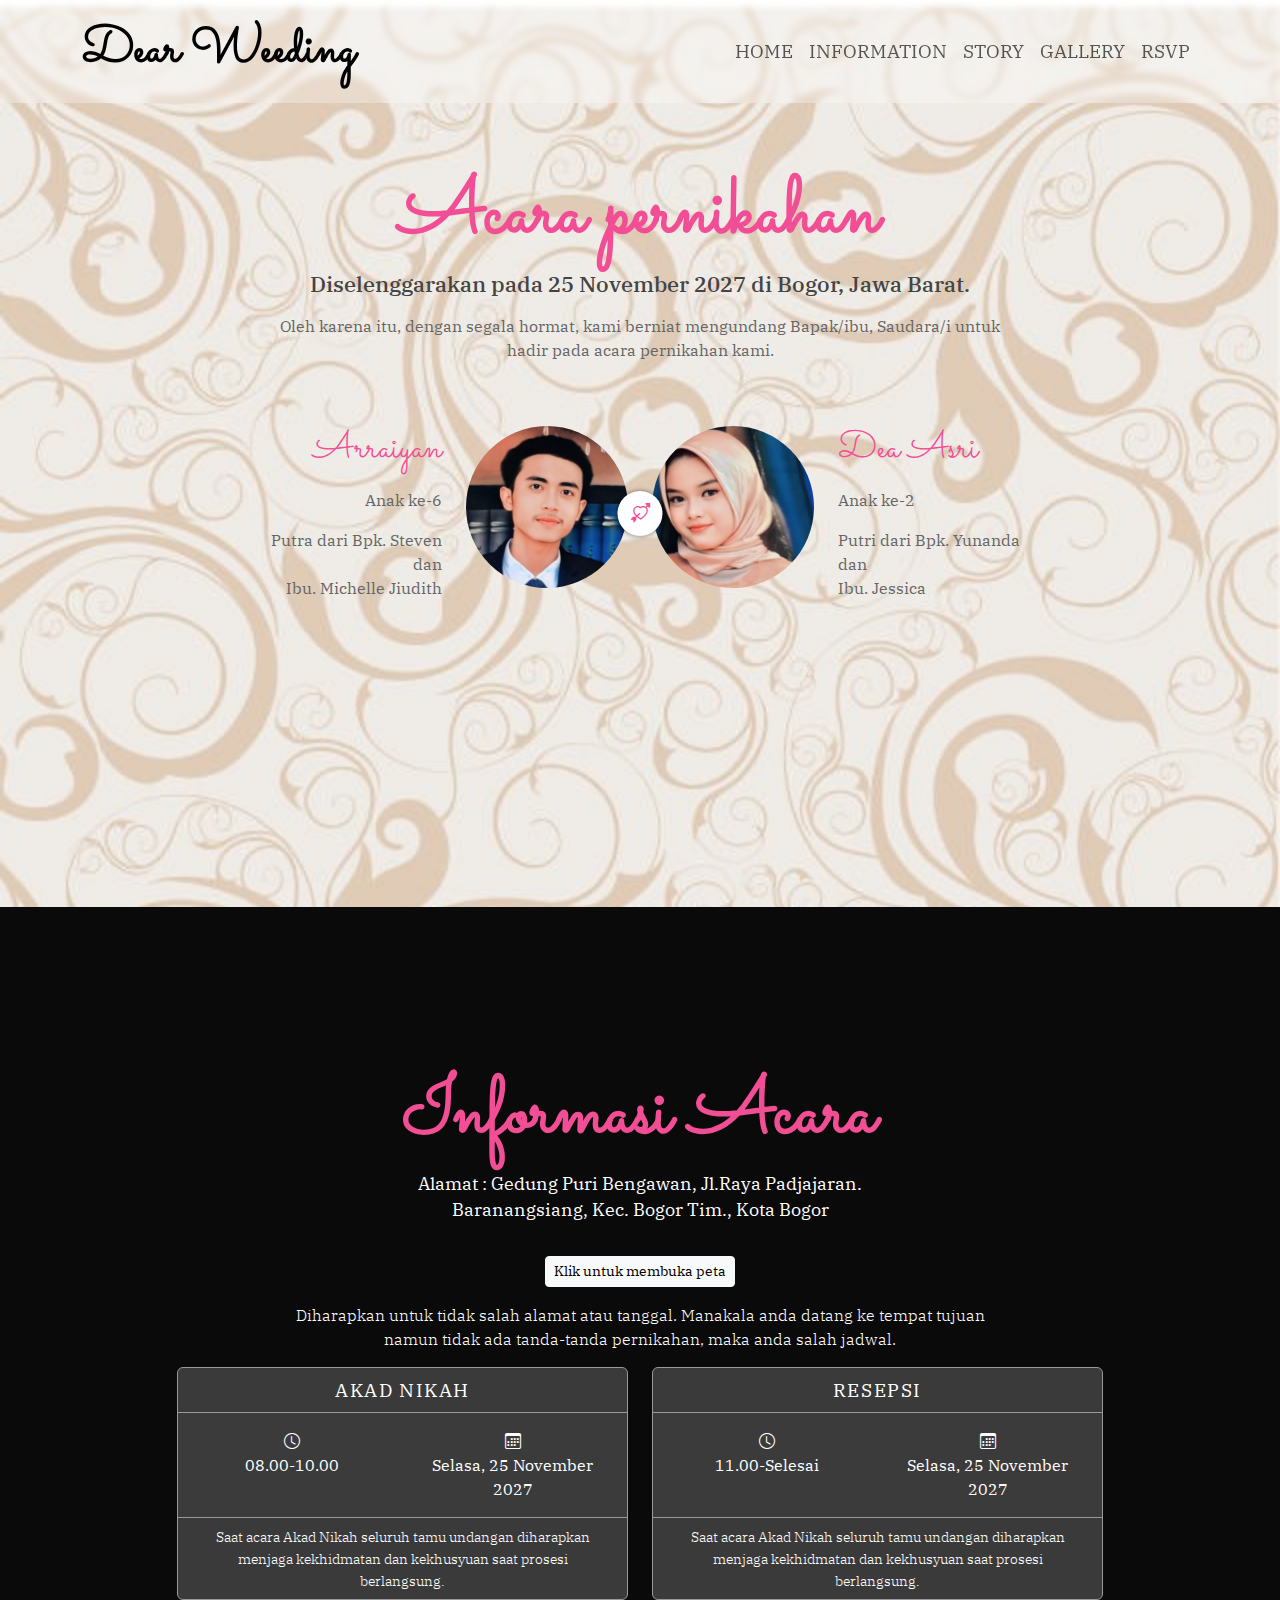
<file: information.html>
<!DOCTYPE html>
<html lang="en">
<head>
  <html lang="en">
  <head>
    <meta charset="UTF-8" />
    <meta name="viewport" content="width=device-width, initial-scale=1.0" />
    <title>Home</title>
    <link
      href="https://cdn.jsdelivr.net/npm/bootstrap@5.3.3/dist/css/bootstrap.min.css"
      rel="stylesheet"
      integrity="sha384-QWTKZyjpPEjISv5WaRU9OFeRpok6YctnYmDr5pNlyT2bRjXh0JMhjY6hW+ALEwIH"
      crossorigin="anonymous"
    />  

    <link rel="preconnect" href="https://fonts.googleapis.com" />
    <link rel="preconnect" href="https://fonts.gstatic.com" crossorigin />
    <link
      href="https://fonts.googleapis.com/css2?family=IBM+Plex+Serif:ital,wght@0,100;0,200;0,300;0,400;0,500;0,600;0,700;1,100;1,200;1,300;1,400;1,500;1,600;1,700&family=Sacramento&display=swap"
      rel="stylesheet"
    />
     <!-- SimplyCountdown -->
    <link rel="stylesheet" href="COUNTDOWN/simplyCountdown.theme.default.css" />
    <script src="COUNTDOWN/simplyCountdown.min.js"></script>

    <!-- BootStrap Icons -->
    <link rel="stylesheet" href="https://cdn.jsdelivr.net/npm/bootstrap-icons@1.11.3/font/bootstrap-icons.min.css">

    <!-- Menghubungkan file CSS -->
    <link rel="stylesheet" href="style.css" />

</head>
<body>

    <nav class="navbar navbar-expand-md bg-transparent sticky-top mynavbar">
      <div class="container">
        <a class="navbar-brand" href="#">Dear Weeding</a>
        <button
          class="navbar-toggler border-0"
          type="button"
          data-bs-toggle="offcanvas"
          data-bs-target="#offcanvasNavbar"
          aria-controls="offcanvasNavbar"
          aria-label="Toggle navigation"
        >
          <span class="navbar-toggler-icon"></span>
        </button>
        <div
          class="offcanvas offcanvas-end"
          tabindex="-1"
          id="offcanvasNavbar"
          aria-labelledby="offcanvasNavbarLabel"
        >
          <div class="offcanvas-header">
            <h5 class="offcanvas-title" id="offcanvasNavbarLabel">Dear Weeding</h5>
            <button
              type="button"
              class="btn-close"
              data-bs-dismiss="offcanvas"
              aria-label="Close"
            ></button>
          </div>
          <div class="offcanvas-body">
            <div class="navbar-nav ms-auto">
        <a class="nav-link" href="index.html">Home</a>
        <a class="nav-link" href="information.html">Information</a>
        <a class="nav-link" href="story.html">Story</a>
        <a class="nav-link" href="gallery.html">Gallery</a>
        <a class="nav-link" href="rsvp.html">RSVP</a>
          </div>
        </div>
      </div>
    </nav>
        <section id="home" class="home">
      <div class="container">
        <div class="row justify-content-center">
          <div class="col-md-8 text-center">
            <h2>Acara pernikahan</h2>
            <h3>Diselenggarakan pada 25 November 2027 di Bogor, Jawa Barat.</h3>
            <p>
              Oleh karena itu, dengan segala hormat, kami berniat mengundang
              Bapak/ibu, Saudara/i untuk hadir pada acara pernikahan kami.
            </p>
          </div>

          <div class="row couple mt-5">
            <div class="col-lg-6">
              <div class="row">
                <div class="col-8 text-end">
                  <h3>Arraiyan</h3>
                  <p>Anak ke-6</p>
                  <p>
                    Putra dari Bpk. Steven <br />
                    dan <br />
                    Ibu. Michelle Jiudith
                  </p>
                </div>
                <div class="col-4">
                  <img
                    src="img/firgi .png"
                    alt="Arraiyan"
                    class="img-responsive rounded-circle"
                  />
                </div>
              </div>
            </div>

            <span class="heart"><i class="bi bi-arrow-through-heart"></i></span>

            <div class="col-lg-6">
              <div class="row">
                <div class="col-4">
                  <img
                    src="img/dea.png"
                    alt="Dea Asri"
                    class="img-responsive rounded-circle"
                  />
                </div>
                <div class="col-8">
                  <h3>Dea Asri</h3>
                  <p>Anak ke-2</p>
                  <p>
                    Putri dari Bpk. Yunanda <br />
                    dan <br />
                    Ibu. Jessica
                  </p>
                </div>
              </div>
            </div>
          </div>
        </div>
      </div>
    </section>


    <section id="info" class="info">
      <div class="container">
        <div class="row justify-content-center">
          <div class="col-md-8 col-10 text-center">
            <h2>Informasi Acara</h2>
            <p class="alamat"> Alamat : Gedung Puri Bengawan, Jl.Raya Padjajaran. <br> Baranangsiang, Kec. Bogor Tim., Kota Bogor </p>
            <a href="https://maps.app.goo.gl/68KornJieRKZpqWa9" target="_blank" class="btn btn-light btn-sm my-3">Klik untuk membuka peta</a>
            <p class="description"> Diharapkan untuk tidak salah alamat atau tanggal. Manakala anda datang ke tempat tujuan namun tidak ada tanda-tanda pernikahan, maka anda salah jadwal.</p>
          </div>
      </div>

      <div class="row justify-content-center">
        <div class="col-md-5 col-10">
          <div class="card text-center text-bg-light mb-5">
            <div class="card-header">Akad Nikah</div>
              <div class="card-body">
                <div class="row justify-content-center">
                  <div class="col-md-6">
                    <i class="bi bi-clock d-block"></i>
                    <span>08.00-10.00</span>
                  </div>
                  <div class="col-md-6">
                    <i class="bi bi-calendar3 d-block"></i>
                    <span>Selasa, 25 November 2027</span>
                  </div>
                </div>

    
              </div>
              <div class="card-footer"> Saat acara Akad Nikah seluruh tamu undangan diharapkan menjaga kekhidmatan dan kekhusyuan saat prosesi berlangsung.

              </div>
           </div>
        </div>
        <div class="col-md-5 col-10">
          <div class="card text-center text-bg-light">
            <div class="card-header">Resepsi</div>
              <div class="card-body">
                <div class="row justify-content-center">
                  <div class="col-md-6">
                    <i class="bi bi-clock d-block"></i>
                    <span>11.00-Selesai</span>
                  </div>
                  <div class="col-md-6">
                    <i class="bi bi-calendar3 d-block"></i>
                    <span>Selasa, 25 November 2027</span>
                  </div>
                </div>
                </div>
            <div class="card-footer"> Saat acara Akad Nikah seluruh tamu undangan diharapkan menjaga kekhidmatan dan kekhusyuan saat prosesi berlangsung.</div>
           </div>
        </div>
      </div>
    </section>
    <script src="https://cdn.jsdelivr.net/npm/bootstrap@5.3.0/dist/js/bootstrap.bundle.min.js"
        integrity="sha384-geWF76RCwLtnZ8qwWowPQNguL3RmwHVBC9FhGdlKrxdiJJigb/j/68SIy3Te4Bkz"
        crossorigin="anonymous"></script>

    <script>
        simplyCountdown(".simply-countdown", {
        year: 2027, // required
        month: 11, // required
        day: 25, // required
        hours: 8, // Default is 0 [0-23] integer
        words: {
          // Words displayed into the
          days: { singular: "hari", plural: "hari" },
          hours: { singular: "jam", plural: "jam" },
          minutes: { singular: "menit", plural: "menit" },
          seconds: { singular: "detik", plural: "detik" },
        },
      });
    </script>

    <script>
      const stickyTop = document.querySelector('.sticky-top');
      const offcanvas = document.querySelector('.offcanvas');

      offcanvas.addEventListener('show.bs.offcanvas', function() {
        stickyTop.style.overflow = 'visible' ;
      });

      offcanvas.addEventListener('hidden.bs.offcanvas', function() {
        stickyTop.style.overflow = 'hidden' ;
      }); 



    </script>
</body>
</html>
</file>
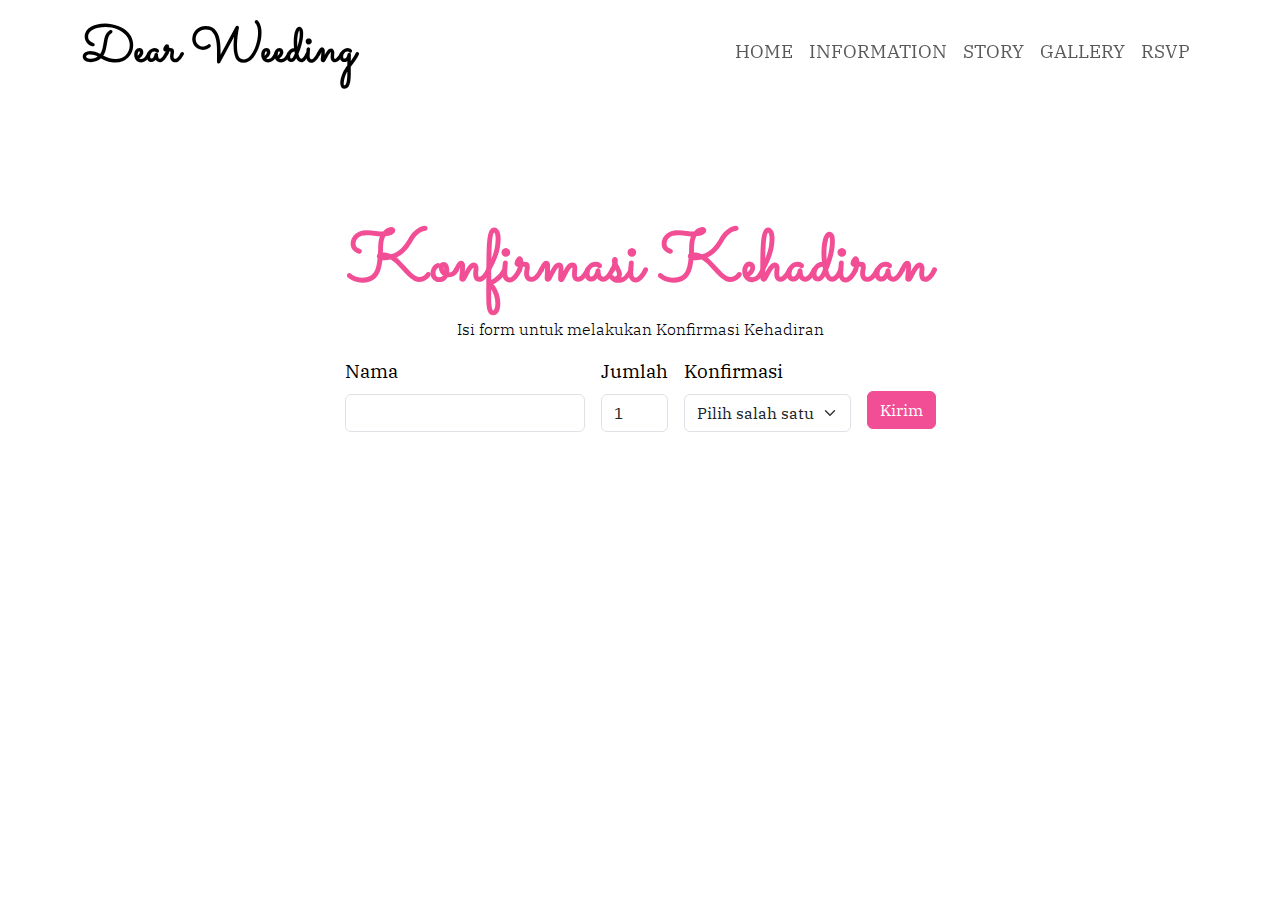
<file: rsvp.html>
<!DOCTYPE html>
<html lang="en">
  <head>
    <meta charset="utf-8" />
    <meta name="viewport" content="width=device-width, initial-scale=1" />
    <title>Dear Weeding</title>
    <link
      href="https://cdn.jsdelivr.net/npm/bootstrap@5.3.3/dist/css/bootstrap.min.css"
      rel="stylesheet"
      integrity="sha384-QWTKZyjpPEjISv5WaRU9OFeRpok6YctnYmDr5pNlyT2bRjXh0JMhjY6hW+ALEwIH"
      crossorigin="anonymous"
    />  

    <link rel="preconnect" href="https://fonts.googleapis.com" />
    <link rel="preconnect" href="https://fonts.gstatic.com" crossorigin />
    <link
      href="https://fonts.googleapis.com/css2?family=IBM+Plex+Serif:ital,wght@0,100;0,200;0,300;0,400;0,500;0,600;0,700;1,100;1,200;1,300;1,400;1,500;1,600;1,700&family=Sacramento&display=swap"
      rel="stylesheet"
    />

    <link rel="stylesheet" href="style.css" />

    <!-- SimplyCountdown -->
    <link rel="stylesheet" href="COUNTDOWN/simplyCountdown.theme.default.css" />
    <script src="COUNTDOWN/simplyCountdown.min.js"></script>

    <!-- BootStrap Icons -->
    <link rel="stylesheet" href="https://cdn.jsdelivr.net/npm/bootstrap-icons@1.11.3/font/bootstrap-icons.min.css">


  </head>
  <body>
        <nav class="navbar navbar-expand-md bg-transparent sticky-top mynavbar">
      <div class="container">
        <a class="navbar-brand" href="#">Dear Weeding</a>
        <button
          class="navbar-toggler border-0"
          type="button"
          data-bs-toggle="offcanvas"
          data-bs-target="#offcanvasNavbar"
          aria-controls="offcanvasNavbar"
          aria-label="Toggle navigation"
        >
          <span class="navbar-toggler-icon"></span>
        </button>
      <div class="offcanvas offcanvas-end" tabindex="-1" id="offcanvasNavbar" aria-labelledby="offcanvasNavbarLabel">

          <div class="offcanvas-header">
            <h5 class="offcanvas-title" id="offcanvasNavbarLabel">Dear Weeding</h5>
            <button
              type="button"
              class="btn-close"
              data-bs-dismiss="offcanvas"
              aria-label="Close"
            ></button>
          </div>
          <div class="offcanvas-body">
            <div class="navbar-nav ms-auto">
        <a class="nav-link" href="index.html">Home</a>
        <a class="nav-link" href="information.html">Information</a>
        <a class="nav-link" href="story.html">Story</a>
        <a class="nav-link" href="gallery.html">Gallery</a>
        <a class="nav-link" href="rsvp.html">RSVP</a>
          </div>
        </div>
      </div>
    </nav>

    <section id="rsvp" class="rsvp">
       <div class="container">
        <div class="row justify-content-center">
          <div class="col-md-8 col-10 text-center">
            <h2>Konfirmasi Kehadiran</h2>
            <p> Isi form untuk melakukan Konfirmasi Kehadiran</p>
          </div>
        </div>

        <form class="row row-cols-md-auto g-3 allign-items-center justify-content-center "
        method="POST" 
        action="https://script.google.com/macros/s/AKfycbxnVvl8K0a5Qi5fkts6n_aKPW4EfLyjuHERxBHRSGF61wRHC0semxtMXx1DqJFajLhE8w/exec" id="my-form">
          <div class="col-12">
            <div class="mb-3">
              <label for="nama" class="form-label">Nama</label>
              <input type="text" class="form-control" id="nama" name="nama">
            </div>
          </div>
          <div class="col-12">
            <div class="mb-3">
              <label for="jumlah" class="form-label">Jumlah</label>
              <input type="number" class="form-control" id="jumlah" name="jumlah" min="1" max="5" length="1" value="1">
            </div>
          </div>
          <div class="col-12">
            <div class="mb-3">
              <label for="status" class="form-label">Konfirmasi</label>
              <select name="status" id="status" class="form-select">
                <option selected>Pilih salah satu</option>
                <option value="Hadir">Hadir </option>
                <option value="Tidak Hadir">Tidak Hadir</option>
              </select>  
            </div>
          </div>
          <div class="col-12" style="margin-top: 50px;">
            <button class="btn btn-primary">Kirim</button>
          </div>
          </form>
        </div>
    </section>
 <script src="https://cdn.jsdelivr.net/npm/bootstrap@5.3.0/dist/js/bootstrap.bundle.min.js"
        integrity="sha384-geWF76RCwLtnZ8qwWowPQNguL3RmwHVBC9FhGdlKrxdiJJigb/j/68SIy3Te4Bkz"
        crossorigin="anonymous"></script>

    <script>
      const stickyTop = document.querySelector('.sticky-top');
      const offcanvas = document.querySelector('.offcanvas');

      offcanvas.addEventListener('show.bs.offcanvas', function() {
        stickyTop.style.overflow = 'visible' ;
      });

      offcanvas.addEventListener('hidden.bs.offcanvas', function() {
        stickyTop.style.overflow = 'hidden' ;
      }); 



    </script>

    
    <script>
        simplyCountdown(".simply-countdown", {
        year: 2027, // required
        month: 11, // required
        day: 25, // required
        hours: 8, // Default is 0 [0-23] integer
        words: {
          // Words displayed into the
          days: { singular: "hari", plural: "hari" },
          hours: { singular: "jam", plural: "jam" },
          minutes: { singular: "menit", plural: "menit" },
          seconds: { singular: "detik", plural: "detik" },
        },
      });
    </script>
    <script>
    window.addEventListener("load", function() {
    const form = document.getElementById('my-form');
    form.addEventListener("submit", function(e) {
    e.preventDefault();
    const data = new FormData(form);
    const action = e.target.action;
    fetch(action, {
      method: 'POST',
      body: data,
    })
        .then(() => {
        alert("Konfirmasi Kehadiran Berhasil Terkirim!!");
        })
    });
    });
    </script>

    </body>
</html>
</file>
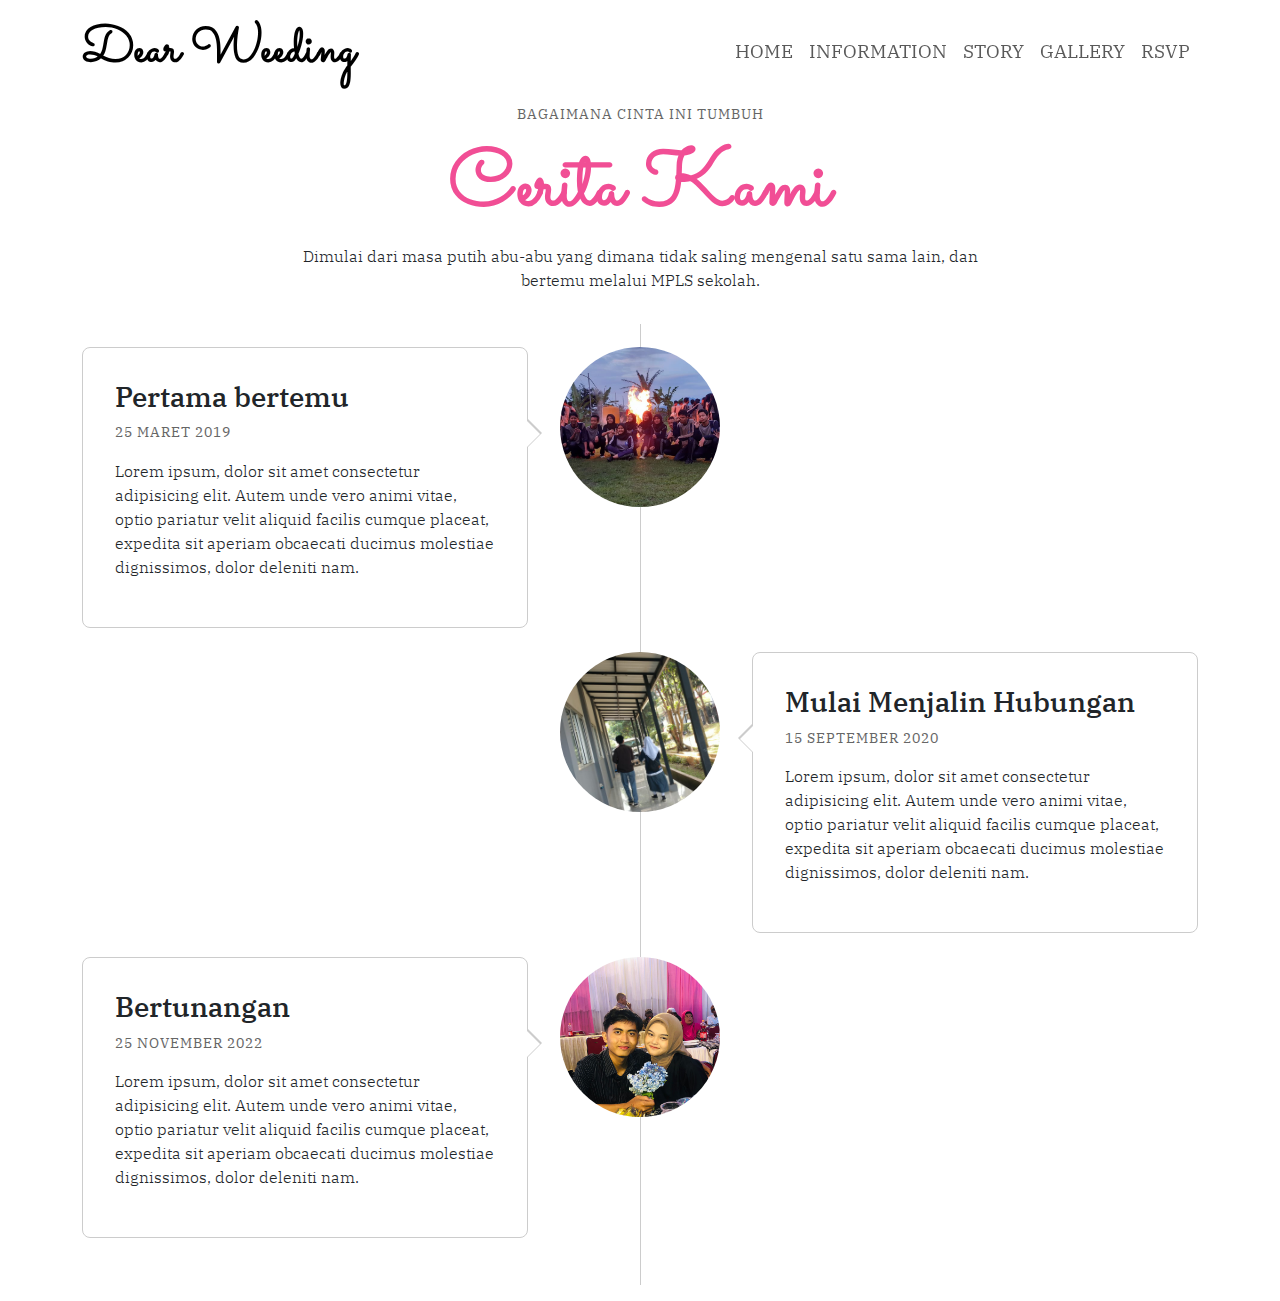
<file: story.html>
<!DOCTYPE html>
<html lang="en">
  <head>
    <meta charset="utf-8" />
    <meta name="viewport" content="width=device-width, initial-scale=1" />
    <title>Dear Weeding</title>
    <link
      href="https://cdn.jsdelivr.net/npm/bootstrap@5.3.3/dist/css/bootstrap.min.css"
      rel="stylesheet"
      integrity="sha384-QWTKZyjpPEjISv5WaRU9OFeRpok6YctnYmDr5pNlyT2bRjXh0JMhjY6hW+ALEwIH"
      crossorigin="anonymous"
    />  

    <link rel="preconnect" href="https://fonts.googleapis.com" />
    <link rel="preconnect" href="https://fonts.gstatic.com" crossorigin />
    <link
      href="https://fonts.googleapis.com/css2?family=IBM+Plex+Serif:ital,wght@0,100;0,200;0,300;0,400;0,500;0,600;0,700;1,100;1,200;1,300;1,400;1,500;1,600;1,700&family=Sacramento&display=swap"
      rel="stylesheet"
    />

    <link rel="stylesheet" href="style.css" />

    <!-- SimplyCountdown -->
    <link rel="stylesheet" href="COUNTDOWN/simplyCountdown.theme.default.css" />
    <script src="COUNTDOWN/simplyCountdown.min.js"></script>

    <!-- BootStrap Icons -->
    <link rel="stylesheet" href="https://cdn.jsdelivr.net/npm/bootstrap-icons@1.11.3/font/bootstrap-icons.min.css">


  </head>
  <body>
        <nav class="navbar navbar-expand-md bg-transparent sticky-top mynavbar">
      <div class="container">
        <a class="navbar-brand" href="#">Dear Weeding</a>
        <button
          class="navbar-toggler border-0"
          type="button"
          data-bs-toggle="offcanvas"
          data-bs-target="#offcanvasNavbar"
          aria-controls="offcanvasNavbar"
          aria-label="Toggle navigation"
        >
          <span class="navbar-toggler-icon"></span>
        </button>
      <div class="offcanvas offcanvas-end" tabindex="-1" id="offcanvasNavbar" aria-labelledby="offcanvasNavbarLabel">

          <div class="offcanvas-header">
            <h5 class="offcanvas-title" id="offcanvasNavbarLabel">Dear Weeding</h5>
            <button
              type="button"
              class="btn-close"
              data-bs-dismiss="offcanvas"
              aria-label="Close"
            ></button>
          </div>
          <div class="offcanvas-body">
            <div class="navbar-nav ms-auto">
        <a class="nav-link" href="index.html">Home</a>
        <a class="nav-link" href="information.html">Information</a>
        <a class="nav-link" href="story.html">Story</a>
        <a class="nav-link" href="gallery.html">Gallery</a>
        <a class="nav-link" href="rsvp.html">RSVP</a>
          </div>
        </div>
      </div>
    </nav>

    <section id="story" class="story">
      <div class="container">
        <div class="row justify-content-center">
          <div class="col-md-8 col-10 text-center">
            <span> Bagaimana cinta ini tumbuh</span>
            <h2>Cerita Kami</h2>
            <p>Dimulai dari masa putih abu-abu yang dimana tidak saling mengenal satu sama lain, dan bertemu melalui MPLS sekolah.</p>
          </div>
        </div>

        <div class="row">
          <div class="col">
            <ul class="timeline">
              <li>
                <div class="timeline-image" style="background-image: url(img/ldks.jpg);"></div>
                <div class="timeline-panel">
                  <div class="timeline-heading">
                  <h3>Pertama bertemu</h3>
                  <span>25 maret 2019</span>
                </div>
                <div class="timeline-body">
                  <p>Lorem ipsum, dolor sit amet consectetur adipisicing elit. Autem unde vero animi vitae, optio pariatur velit aliquid facilis cumque placeat, expedita sit aperiam obcaecati ducimus molestiae dignissimos, dolor deleniti nam.</p>
                </div>
              </li>
               <li class="timeline-inverted">
                <div class="timeline-image" style="background-image: url(img/pulangsekolah.jpg);"></div>
                <div class="timeline-panel">
                  <div class="timeline-heading">
                  <h3>Mulai Menjalin Hubungan</h3>
                  <span>15 september 2020</span>
                </div>
                <div class="timeline-body">
                  <p>Lorem ipsum, dolor sit amet consectetur adipisicing elit. Autem unde vero animi vitae, optio pariatur velit aliquid facilis cumque placeat, expedita sit aperiam obcaecati ducimus molestiae dignissimos, dolor deleniti nam.</p>
                </div>
              </li>
              <li>
                <div class="timeline-image" style="background-image: url(img/kondangan.jpg);"></div>
                <div class="timeline-panel">
                  <div class="timeline-heading">
                  <h3>Bertunangan</h3>
                  <span>25 November 2022</span>
                </div>
                <div class="timeline-body">
                  <p>Lorem ipsum, dolor sit amet consectetur adipisicing elit. Autem unde vero animi vitae, optio pariatur velit aliquid facilis cumque placeat, expedita sit aperiam obcaecati ducimus molestiae dignissimos, dolor deleniti nam.</p>
                </div>
              </li>


            </ul>
          </div>
        </div>
      </div>
    </section>

    <script src="https://cdn.jsdelivr.net/npm/bootstrap@5.3.0/dist/js/bootstrap.bundle.min.js"
        integrity="sha384-geWF76RCwLtnZ8qwWowPQNguL3RmwHVBC9FhGdlKrxdiJJigb/j/68SIy3Te4Bkz"
        crossorigin="anonymous"></script>

    <script>
        simplyCountdown(".simply-countdown", {
        year: 2027, // required
        month: 11, // required
        day: 25, // required
        hours: 8, // Default is 0 [0-23] integer
        words: {
          // Words displayed into the
          days: { singular: "hari", plural: "hari" },
          hours: { singular: "jam", plural: "jam" },
          minutes: { singular: "menit", plural: "menit" },
          seconds: { singular: "detik", plural: "detik" },
        },
      });
    </script>

    <script>
      const stickyTop = document.querySelector('.sticky-top');
      const offcanvas = document.querySelector('.offcanvas');

      offcanvas.addEventListener('show.bs.offcanvas', function() {
        stickyTop.style.overflow = 'visible' ;
      });

      offcanvas.addEventListener('hidden.bs.offcanvas', function() {
        stickyTop.style.overflow = 'hidden' ;
      }); 



    </script>
  </body>
</html>
</file>
<file: COUNTDOWN/simplyCountdown.theme.default.css>
.simply-countdown {
  display: flex;  
  justify-content: center; 
  align-items: center; 
  width: 100%; 
  height: 100%; 
}

.simply-countdown > .simply-section {
  overflow: hidden;
  display: flex; 
  align-items: center; 
  justify-content: center;
  width: 50px;
  height: 50px;
  padding: 40px;
  margin: 5px;
  background: var(--pink);
  box-shadow: 0 1px 3px rgba(0, 0, 0, 0.12), 0 1px 2px rgba(0, 0, 0, 0.24);
  border-radius: 50%;
  font-size: 1rem;
}

.simply-countdown > .simply-section .simply-amount,
.simply-countdown > .simply-section .simply-word {
  display: block;
  text-align: center;
}

.simply-countdown > .simply-section .simply-amount {
  font-size: 1rem;
}
</file>
<file: style.css>
:root {
  --pink: #f14e95;
  --bg: #0a0a0a;
  --shadow: 0 2px 2px rgb(0 0 0 / 0.5);
}

.hero {
margin-top: 100px ;

}

.hero::before {
  content: "";
  position: absolute;
  top: 0;
  left: 0%;
  width: 100%;
  height: 100%;
  background-image: url(img/WhatsApp\ Image\ 2024-02-29\ at\ 03.52.50.jpeg);
  background-size: cover;
  background-position: center;
  z-index: -1;
  filter: grayscale();
}

body {
  font-size: 1.2rem;
  font-family: "IBM Plex Serif", serif;
}

.hero h5 {
  font-size: 1.6rem;
}
.hero p {
  font-size: 1.2rem;
}

.hero h5,
.hero h1,
.hero p {
  text-shadow: var(--shadow);
}
.hero h5 {
  color: var(--shadow);
}

.hero h1 {
  font-family: "Sacramento", cursive;
  font-size: 4rem;
}

.hero a {
  font-size: 0, 8rem;
}

.hero a {
  color: var(--pink);
  background-color: white;
  box-shadow: var(--shadow);
}
.hero a:hover {
  background-color: var(--pink);
  color: white;
}

.mynavbar {
  position: sticky !important;
  z-index: 1050;
  background-color: rgba(255, 255, 255, 0.3) !important;
  backdrop-filter: blur(3px);
  top: 0;
}

.mynavbar .offcanvas {
  height: 100vh;
}

.mynavbar .navbar-brand,
.mynavbar .offcanvas-title {
  font-family: "sacramento", cursive;
  font-size: 3.2rem;
  font-weight: bold;
}

.mynavbar .nav-link {
  text-transform: uppercase;
}

.home {
  background-image: url(img/bg.jpg);
  background-size: cover;
  min-height: 100vh;
  margin-top: -6rem;
  padding-top: 10rem;
  padding-bottom: 10rem;
}

.home h2,
.info h2,
.story h2,
.gallery h2,
.rsvp h2 {
  color: var(--pink);
  font-family: "Sacramento";
  font-size: 5rem;
  font-weight: bold;
}

.home h3 {
  color: #444;
  font-size: 1.4rem;
  margin-bottom: 1rem;
}

.home p {
  font-size: 1rem;
  color: #666;
}

.home .couple {
  margin-top: 100px;
}
.home .couple h3 {
  font-family: "Sacramento";
  font-size: 2.4rem;
  color: var(--pink);
}
.home .couple img {
  width: 100%;
}

.home .heart {
  width: 45px;
  height: 45px;
  background-color: white;
  display: flex;
  border-radius: 50%;
  box-shadow: 0 0 5px rgba(0, 0, 0, 0.5);
  position: absolute;
  left: 50%;
  transform: translateX(-50%) translateY(65px);
}
.home .heart i {
  margin: auto;
  color: var(--pink);
}

.info {
  background-color: var(--bg);
  color: white;
  padding-top: 10rem;
  padding-bottom: 8rem;
}
.info .alamat {
  font-size: 1.1rem;
}
.info .description {
  font-size: 1rem;
  font-weight: 300;
}
.info .card {
  background-color: rgba(255, 255, 255, 0.2) !important;
  color: white !important;
  border: 1px solid #999;
}
.info .card-header {
  border-bottom: 1px solid #999;
  text-transform: uppercase;
  letter-spacing: 0.1rem;
}
.info .card-body {
  font-size: 1rem;
}
.info .card-footer {
  border-top: 1px solid #999;
  font-size: 0.9rem;
  font-weight: 300;
}

.story span,
.gallery span {
  text-transform: uppercase;
  color: #666;
  font-size: 0.9rem;
  letter-spacing: 1px;
  display: block;
  margin-bottom: 1rem;
}
.story p,
.gallery p,
.rsvp p {
  font-size: 1rem;
  font-weight: 300;
}

.timeline {
  list-style: none;
  padding: 1.4rem 0;
  margin-top: 1rem;
  position: relative;
}

.timeline::before {
  content: "";
  top: 0;
  bottom: 0;
  position: absolute;
  width: 1px;
  background-color: #ccc;
  left: 50%;
}

.timeline li {
  margin-bottom: 1.5rem;
  position: relative;
}
.timeline li::before,
.timeline li::after {
  content: "";
  display: table;
}

.timeline li::after {
  clear: both;
}

.timeline li .timeline-image {
  width: 160px;
  height: 160px;
  background-color: #ccc;
  position: absolute;
  left: 50%;
  transform: translateX(-50%);
  border-radius: 50%;
  background-size: cover;
  background-position: center;
}

.timeline li .timeline-panel {
  width: 40%;
  float: left;
  border: 1px solid #ccc;
  padding: 2rem;
  position: relative;
  border-radius: 8px;
  background-color: #fff;
}

.timeline li .timeline-panel::before {
  content: "";
  display: inline-block;
  position: absolute;
  border-top: 15px solid transparent;
  border-left: 15px solid #ccc;
  border-right: 0 solid #ccc;
  border-bottom: 15px solid transparent;
  top: 70px;
  right: -15px;
}

.timeline li .timeline-panel::after {
  content: "";
  position: absolute;
  display: inline-block;
  border-top: 14px solid transparent;
  border-left: 14px solid #fff;
  border-right: 0 solid #fff;
  border-bottom: 14px solid transparent;
  top: 72px;
  right: -13px;
}

.timeline li.timeline-inverted .timeline-panel {
  float: right;
}

.timeline li.timeline-inverted .timeline-panel::before {
  border-left-width: 0;
  border-right-width: 15px;
  left: -15px;
  right: auto;
}

.timeline li.timeline-inverted .timeline-panel::after {
  border-left-width: 0;
  border-right-width: 14px;
  left: -13px;
  right: auto;
}

.gallery {
  background-color: #f5f5f5;
}

.rsvp {
  margin-top: 120px;
  background-color: var(white);
}

.rsvp h2 {
  font-size: 4.5rem;
}

.rsvp p {
  color: black;
}

.rsvp form label {
  color: black;
}

.rsvp button {
  background-color: var(--pink);
  color: white;
  border: 1px solid var(--pink);
}

.rsvp button:hover {
  background-color: white;
  color: var(--pink);
  border: 1px solid white;
}

/* Media Query */

/* Extra Large */
@media (max-width: 1200px) {
  .home .heart {
    transform: translateX(-50%) translateY(45px);
  }
}

/* Laptop */
@media (max-width: 992px) {
  html {
    font-size: 80%; /* Mengurangi ukuran font pada layar laptop */
  }
  .home .heart {
    display: none; /* Menyembunyikan elemen .heart pada layar laptop */
  }

  .simply-countdown > .simply-section {
    padding: 70px; /* Mengubah padding pada elemen countdown */
    display: flex; /* Menambahkan display flex pada elemen countdown */
    align-items: center; /* Menyelaraskan konten secara vertikal */
    justify-content: center; /* Menyelaraskan konten secara horizontal */
  }

  .timeline::before {
    left: 60px; /* Menyesuaikan posisi garis timeline */
  }

  .timeline li .timeline-image {
    left: 15px;
    margin-left: 45px;
    top: 16px;
  }

  .timeline li .timeline-panel {
    width: calc((100% - 200px)); /* Menyesuaikan lebar panel timeline */
    float: right;
  }

  .timeline li .timeline-panel::before {
    border-left-width: 0;
    border-right-width: 15px;
    left: -15px;
    right: auto;
  }

  .timeline li .timeline-panel::after {
    border-left-width: 0;
    border-right-width: 14px;
    left: -13px;
    right: auto;
  }
}

/* Tablet */
@media (max-width: 768px) {
  html {
    font-size: 62.5%; /* Mengurangi ukuran font untuk tablet */
  }
  .simply-countdown > .simply-section {
    padding: 60px; /* Mengurangi padding untuk perangkat tablet */
    margin: 5px; /* Menyesuaikan margin elemen countdown */
    display: flex; /* Menambahkan display flex */
    align-items: center; /* Menyelaraskan konten secara vertikal */
    justify-content: center; /* Menyelaraskan konten secara horizontal */
  }
  .mynavbar .nav-link {
    font-size: 1.8rem; /* Menyesuaikan ukuran font pada navbar */
    text-align: center; /* Menyelaraskan teks di navbar */
  }
  .sticky-top {
    overflow: hidden; /* Menyembunyikan elemen sticky-top */
  }

  .timeline li .timeline-image {
    width: 140px; /* Mengubah ukuran timeline image */
    height: 140px; /* Mengubah ukuran tinggi timeline image */
  }
}

/* Mobile Phone */
@media (max-width: 535px) {
  html {
    font-size: 50%; /* Menurunkan ukuran font untuk perangkat mobile */
  }
  .simply-countdown > .simply-section {
    padding: 45px; /* Mengubah padding untuk perangkat mobile */
    margin: 2px; /* Menyesuaikan margin pada countdown */
    display: flex; /* Menambahkan display flex */
    align-items: center; /* Menyelaraskan konten secara vertikal */
    justify-content: center; /* Menyelaraskan konten secara horizontal */
  }

  .timeline li .timeline-image {
    width: 80px; /* Mengubah ukuran gambar timeline */
    height: 80px; /* Mengubah tinggi gambar timeline */
  }

  .timeline li .timeline-panel {
    width: 65%; /* Mengubah lebar panel timeline */
    transform: translateX(-20px); /* Menyesuaikan posisi panel timeline */
  }

  .timeline li .timeline-panel::before {
    top: 30px; /* Menyesuaikan posisi pseudo-elemen before */
  }

  .timeline li .timeline-panel::before {
    top: 3px; /* Menyesuaikan posisi pseudo-elemen before */
  }
}
</file>
